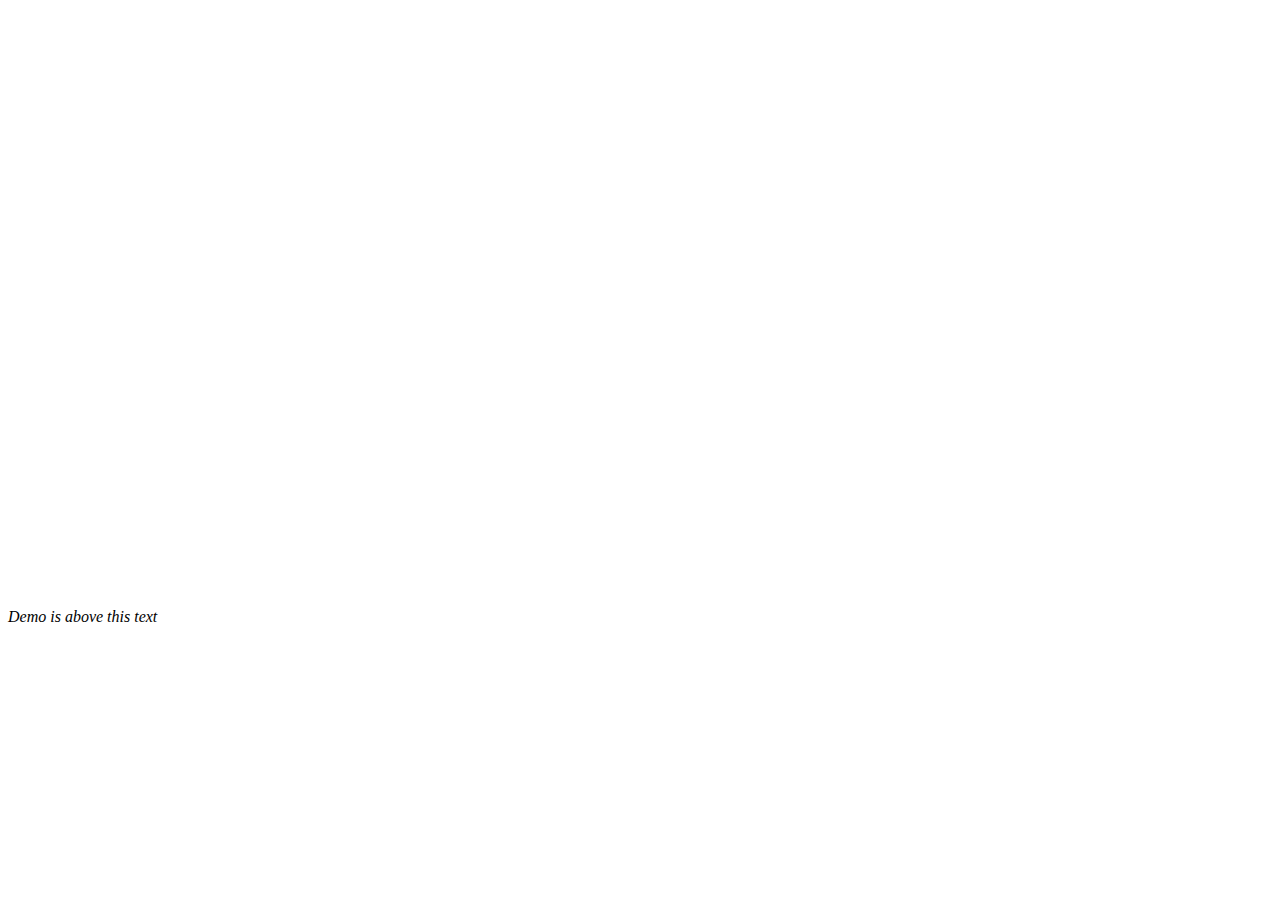
<file: index.html>
<html>
	<head>
		<title>Web Fractals!</title>
	</head>
	<body onload="InitApp();">
		<canvas id="screen" width="800" height="600">
			Your browser does not support HTML5
		</canvas>
		<br/>
		<i> Demo is above this text</i>
		<script src="../Source/app.js"></script>
		<script src="../Source/utils.js"></script>
	</body>
</html>
</file>
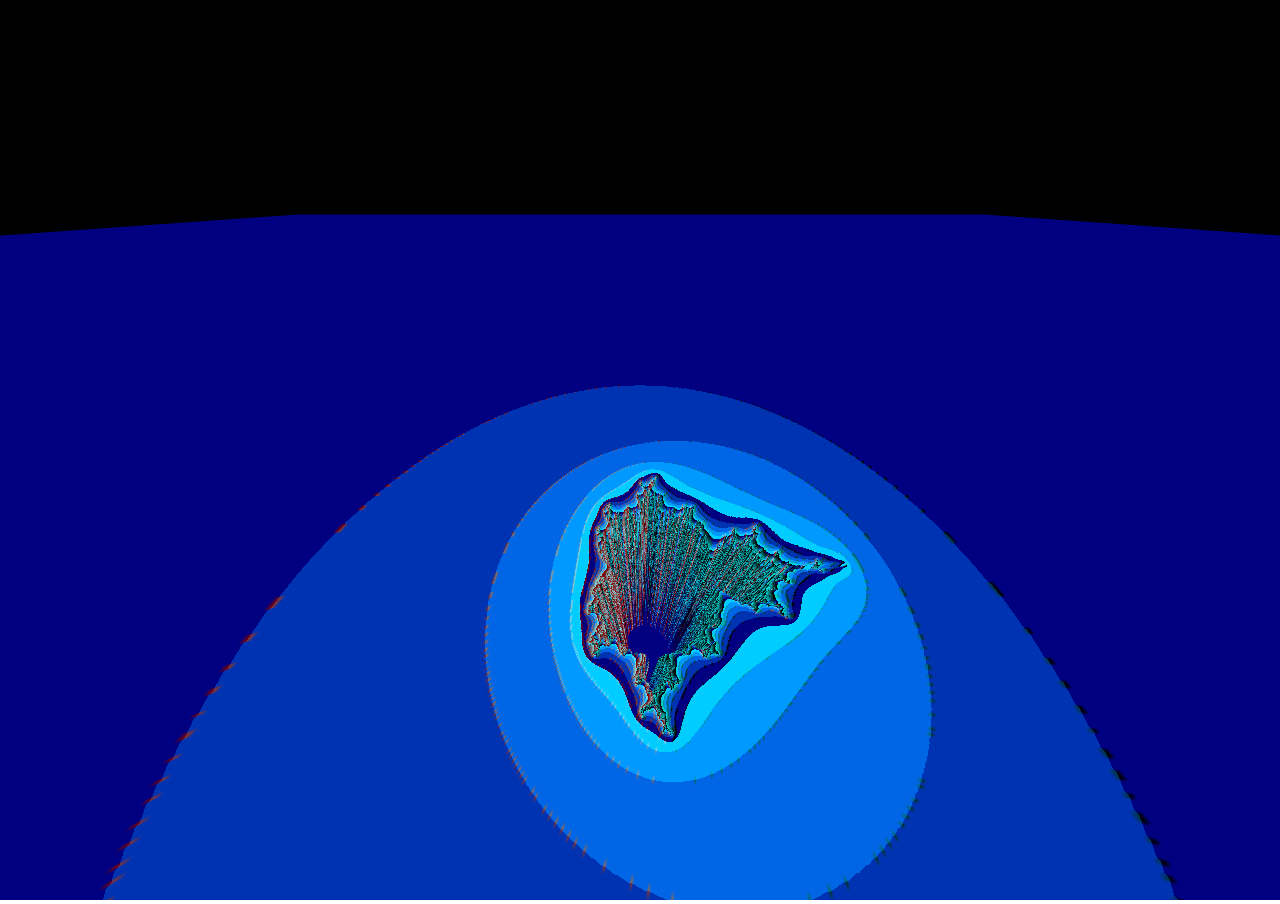
<file: Pages/index.html>
<!DOCTYPE html>
<html>
	<head>
		<title>Web Fractals!</title>
		<link rel="stylesheet" href="../Style/style.css">
		
	</head>
	<body onload="Init();">

		<canvas id="screen">
			Your browser does not support HTML5
		</canvas>

		<div id="fpsDisplay">
        	USE ARROWS TO TURN, W FOR FORWARD, AND S FOR BACKWARD!
    	</div>		


        <script src="../Dependencies/gl_matrix.js"></script>
		
		<script src="../Source/shaders.js"></script>
		<script src="../Source/app.js"></script>
		<script src="../Source/utils.js"></script>
		<script src="../Source/camera.js"></script>
		<script src="../Source/mesh.js"></script>
		<script src="../Source/mesh_gen.js"></script>



	</body>
</html>
</file>
<file: Style/style.css>
body {
  padding: 0;
  margin:  0;
}

canvas {
  padding: 0;
  margin: 0;
}

#fpsDisplay {
  position: absolute;
  z-index: 1;
  left: 5px;
  top: 5px;
  width: 100%;
  height:15px;
  text-align: center;
}
</file>
